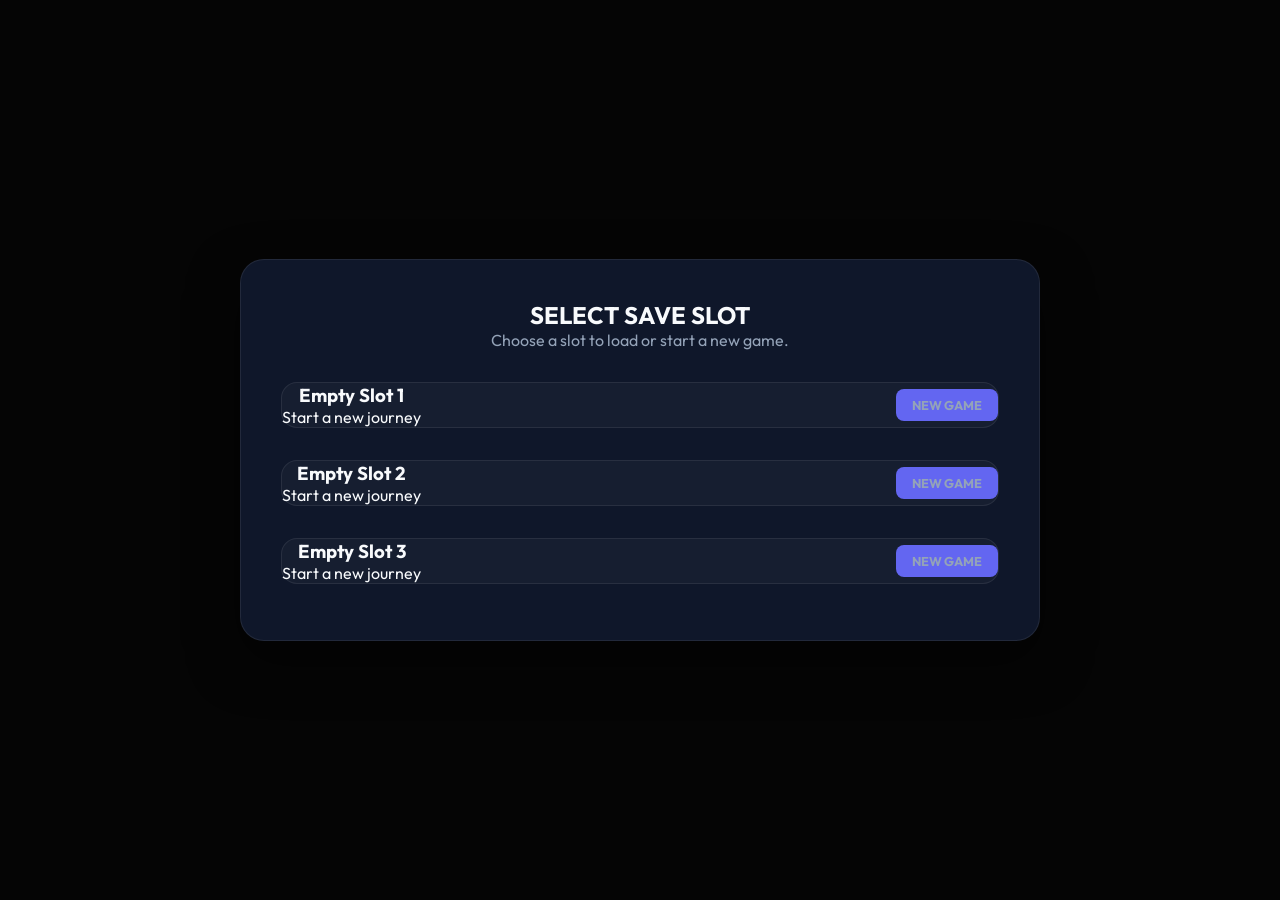
<file: index.html>
<!DOCTYPE html>
<html lang="en">

<head>
    <meta charset="UTF-8" />
    <meta name="viewport" content="width=device-width, initial-scale=1.0" />
    <meta name="description" content="Keyboard Master - A browser-based keyboard clicking game.">
    <title>Keyboard Master</title>
    <link rel="stylesheet" href="style.css" />
    <link rel="preconnect" href="https://fonts.googleapis.com">
    <link rel="preconnect" href="https://fonts.gstatic.com" crossorigin>
    <link href="https://fonts.googleapis.com/css2?family=Outfit:wght@300;400;600;800&display=swap" rel="stylesheet">
</head>

<body>
    <div id="game-container">
        <header>
            <h1>KEYBOARD <span class="highlight">MASTER</span></h1>
            <div id="status-bar">
                <div class="stat-box">
                    <span class="label">Total Presses</span>
                    <span id="total-presses" class="value">0</span>
                </div>
                <div class="stat-box">
                    <span class="label">Presses/Sec</span>
                    <span id="pps" class="value">0.0</span>
                </div>

                <div class="stat-box">
                    <span class="label">Keys Unlocked</span>
                    <span id="keys-unlocked" class="value">1</span>
                </div>
                <div class="stat-box">
                    <span class="label">Global Online</span>
                    <span id="global-online" class="value">Loading...</span>
                </div>
                <!-- Local is usually just 1 (You), but let's pretend -->
                <div class="stat-box">
                    <span class="label">Local Network</span>
                    <span id="local-online" class="value">1</span>
                </div>
            </div>
        </header>

        <main>
            <div id="left-panel">
                <div class="panel upgrades-panel">
                    <h2>
                        Upgrades
                        <button id="view-upgrades-btn">View All</button>
                    </h2>
                    <div id="upgrades-list" class="scroll-list">
                        <!-- Upgrades populated via JS -->
                    </div>
                </div>
            </div>

            <div id="center-panel">
                <div id="key-display">
                    <div class="massive-key" id="main-key">SPACE</div>
                    <div id="floating-text-container"></div>
                </div>
                <div id="active-minigame" class="hidden">
                    <!-- Minigame UI -->
                </div>

                <p class="instruction">Press <span id="target-key-name">SPACE</span> to generate presses!</p>
                <div id="active-keys-list">
                    Active Keys: Space, W, A, S, D
                </div>

                <div class="minigame-selector-panel" id="minigame-selector-panel">
                    <h3>Minigames</h3>
                    <div style="display:flex; gap:10px; margin-top:10px;">
                        <button id="btn-speed" class="challenge-btn">Speed Challenge</button>
                        <button id="btn-reaction" class="challenge-btn">Reaction Test</button>
                    </div>
                    <div id="minigame-status" style="margin-top:5px; color:var(--secondary); font-size:0.9rem;">
                        Ready</div>
                </div>
            </div>

            <div id="right-panel">
                <div class="panel achievements-panel">
                    <h2>
                        Achievements
                        <button id="view-achievements-btn">View All</button>
                    </h2>
                    <div id="achievements-list" class="scroll-list">
                        <!-- Achievements populated via JS -->
                    </div>
                </div>
                <div class="panel leaderboard-panel">
                    <h2>Leaderboard</h2>
                    <div id="leaderboard-list" class="scroll-list">
                        <!-- Leaderboard entries -->
                    </div>
                </div>
            </div>
        </main>

        <div id="corner-counter" class="corner-stat">
            <div class="label">Next Key Unlock</div>
            <div id="corner-progress" style="font-weight:bold; color:var(--accent)">0 / 1000</div>
            <div id="corner-remaining" style="font-size:0.8em; color:var(--text-muted)">1000 to go</div>
        </div>

    </div>

    <!-- OVERLAYS MOVED HERE (Outside game-container) -->

    <div id="minigame-overlay" class="hidden">
        <div class="minigame-content">
            <h2 id="minigame-title">Speed Challenge</h2>
            <p id="minigame-desc">Press as fast as you can!</p>
            <div id="minigame-timer">Time: 10s</div>
            <div id="minigame-score">Score: 0</div>
            <button id="start-minigame-btn">Start</button>
            <div id="minigame-play-area"></div>
        </div>
    </div>

    <!-- Achievement Catalog Modal -->
    <div id="achievement-catalog-overlay" class="hidden">
        <div class="catalog-content">
            <div class="catalog-header">
                <h2>Achievement Catalog</h2>
                <button id="close-catalog-btn">×</button>
            </div>
            <div class="catalog-stats">
                <span>Unlocked: <b id="catalog-unlocked-count">0/0</b></span>
                <div class="progress-bar-bg">
                    <div id="catalog-progress-bar" class="progress-bar-fill"></div>
                </div>
            </div>
            <div id="catalog-grid" class="catalog-grid">
                <!-- Grid items populated by JS -->
            </div>
        </div>
    </div>

    <!-- Upgrade Catalog Modal -->
    <div id="upgrade-catalog-overlay" class="hidden">
        <div class="catalog-content">
            <div class="catalog-header">
                <h2>Upgrade Catalog</h2>
                <button id="close-upgrade-catalog-btn">×</button>
            </div>
            <div id="upgrade-catalog-grid" class="catalog-grid">
                <!-- Grid items populated by JS -->
            </div>
        </div>
    </div>

    <!-- Save Slot Overlay -->
    <div id="save-slot-overlay">
        <div class="minigame-content" style="max-width: 800px;">
            <h2>SELECT SAVE SLOT</h2>
            <p style="color:var(--text-muted); margin-bottom:2rem;">Choose a slot to load or start a new game.</p>
            <div id="save-slots-container" style="display:flex; flex-direction:column; gap:1rem;">
                <!-- Slots populated by JS -->
            </div>
        </div>
    </div>

    <script src="script.js"></script>
</body>

</html>
</file>
<file: style.css>
:root {
  /* Modern Palette */
  --bg-dark: #050505;
  --bg-panel: rgba(20, 20, 25, 0.6);
  --primary: #6366f1;
  /* Indigo */
  --primary-glow: rgba(99, 102, 241, 0.5);
  --secondary: #ec4899;
  /* Pink */
  --secondary-glow: rgba(236, 72, 153, 0.5);
  --accent: #06b6d4;
  /* Cyan */
  --accent-glow: rgba(6, 182, 212, 0.5);

  --text-main: #f8fafc;
  --text-muted: #94a3b8;

  --border-light: rgba(255, 255, 255, 0.08);
  --glass-blur: blur(16px);

  --font-family: 'Outfit', sans-serif;
  --transition: all 0.3s cubic-bezier(0.4, 0, 0.2, 1);
}

* {
  box-sizing: border-box;
  margin: 0;
  padding: 0;
}

body {
  font-family: var(--font-family);
  background-color: var(--bg-dark);
  color: var(--text-main);
  height: 100vh;
  overflow: hidden;
  display: flex;
  flex-direction: column;
  /* subtle grid background */
  background-image:
    linear-gradient(rgba(255, 255, 255, 0.03) 1px, transparent 1px),
    linear-gradient(90deg, rgba(255, 255, 255, 0.03) 1px, transparent 1px),
    radial-gradient(circle at 50% 50%, rgba(99, 102, 241, 0.15), transparent 60%);
  background-size: 50px 50px, 50px 50px, 100% 100%;
}

/* Scrollbar Styling */
::-webkit-scrollbar {
  width: 6px;
}

::-webkit-scrollbar-track {
  background: transparent;
}

::-webkit-scrollbar-thumb {
  background: rgba(255, 255, 255, 0.2);
  border-radius: 3px;
}

::-webkit-scrollbar-thumb:hover {
  background: var(--primary);
}

#game-container {
  display: grid;
  grid-template-rows: auto 1fr;
  height: 100%;
  padding: 1.5rem 2rem;
  gap: 1.5rem;
  max-width: 1600px;
  margin: 0 auto;
  width: 100%;
}

/* HEADER */
header {
  display: flex;
  justify-content: space-between;
  align-items: center;
  padding: 1rem 1.5rem;
  background: var(--bg-panel);
  backdrop-filter: var(--glass-blur);
  border-radius: 1rem;
  border: 1px solid var(--border-light);
  box-shadow: 0 4px 20px rgba(0, 0, 0, 0.2);
}

header h1 {
  font-size: 2rem;
  font-weight: 800;
  letter-spacing: -0.05rem;
  text-transform: uppercase;
  background: linear-gradient(135deg, #fff 0%, var(--text-muted) 100%);
  -webkit-background-clip: text;
  -webkit-text-fill-color: transparent;
  display: flex;
  align-items: center;
  gap: 0.5rem;
}

.highlight {
  background: linear-gradient(135deg, var(--primary) 0%, var(--secondary) 100%);
  -webkit-background-clip: text;
  -webkit-text-fill-color: transparent;
}

#status-bar {
  display: flex;
  gap: 2.5rem;
}

.stat-box {
  display: flex;
  flex-direction: column;
  align-items: flex-end;
}

.stat-box .label {
  font-size: 0.75rem;
  color: var(--text-muted);
  text-transform: uppercase;
  letter-spacing: 0.05rem;
  font-weight: 600;
}

.stat-box .value {
  font-size: 1.5rem;
  font-weight: 700;
  color: var(--text-main);
  text-shadow: 0 0 10px rgba(255, 255, 255, 0.1);
}

/* MAIN LAYOUT */
main {
  display: grid;
  grid-template-columns: 320px 1fr 320px;
  gap: 1.5rem;
  height: 100%;
  overflow: hidden;
  padding-bottom: 1.5rem;
}

#left-panel {
  height: 100%;
  display: flex;
  flex-direction: column;
}

#right-panel {
  height: 100%;
  display: flex;
  flex-direction: column;
  gap: 1.5rem;
}

/* PANELS */
.panel {
  background: var(--bg-panel);
  backdrop-filter: var(--glass-blur);
  border: 1px solid var(--border-light);
  border-radius: 1rem;
  padding: 1.5rem;
  display: flex;
  flex-direction: column;
  overflow: hidden;
  transition: var(--transition);
  box-shadow: 0 4px 6px rgba(0, 0, 0, 0.1);
  flex: 1;
  min-height: 0;
}

.panel:hover {
  border-color: rgba(255, 255, 255, 0.15);
  box-shadow: 0 8px 15px rgba(0, 0, 0, 0.2);
}

.panel h2 {
  font-size: 1.1rem;
  margin-bottom: 1rem;
  padding-bottom: 0.5rem;
  border-bottom: 1px solid var(--border-light);
  color: var(--text-main);
  display: flex;
  justify-content: space-between;
  align-items: center;
  text-transform: uppercase;
  letter-spacing: 0.05em;
}

/* LISTS */
.scroll-list {
  flex: 1;
  overflow-y: auto;
  display: flex;
  flex-direction: column;
  gap: 0.5rem;
  padding-right: 0.25rem;
}

/* UPGRADES & ITEMS */
.upgrade-item,
.achievement-item,
.catalog-item {
  background: rgba(255, 255, 255, 0.03);
  border: 1px solid transparent;
  border-radius: 0.75rem;
  padding: 1rem;
  cursor: pointer;
  transition: var(--transition);
  position: relative;
  overflow: hidden;
}

.upgrade-item::before {
  content: '';
  position: absolute;
  top: 0;
  left: 0;
  width: 100%;
  height: 100%;
  background: linear-gradient(45deg, transparent, rgba(255, 255, 255, 0.03), transparent);
  transform: translateX(-100%);
  transition: 0.5s;
}

.upgrade-item:hover::before {
  transform: translateX(100%);
}

.upgrade-item:hover,
.catalog-item:hover {
  background: rgba(255, 255, 255, 0.06);
  border-color: rgba(255, 255, 255, 0.1);
  transform: translateY(-2px);
  box-shadow: 0 4px 12px rgba(0, 0, 0, 0.2);
}

.upgrade-item h3 {
  font-size: 0.95rem;
  margin-bottom: 0.2rem;
  color: #fff;
}

.upgrade-cost {
  color: var(--accent);
  font-weight: 600;
  font-size: 0.85rem;
  text-transform: uppercase;
}

.upgrade-desc {
  font-size: 0.75rem;
  color: var(--text-muted);
  margin-top: 0.4rem;
  line-height: 1.3;
}

/* CENTER PANEL */
#center-panel {
  display: flex;
  flex-direction: column;
  justify-content: center;
  align-items: center;
  position: relative;
}

/* THE KEY */
#key-display {
  position: relative;
  width: 100%;
  height: 250px;
  display: flex;
  justify-content: center;
  align-items: center;
  margin-bottom: 1rem;
}

.massive-key {
  font-size: 3rem;
  font-weight: 800;
  color: var(--text-main);
  background: rgba(30, 41, 59, 0.8);
  width: 280px;
  height: 120px;
  border-radius: 1.5rem;
  display: flex;
  justify-content: center;
  align-items: center;

  /* 3D Effect */
  box-shadow:
    0 15px 0 #0f172a,
    0 15px 20px rgba(0, 0, 0, 0.4),
    inset 0 2px 0 rgba(255, 255, 255, 0.1);
  border: 1px solid rgba(255, 255, 255, 0.05);

  transition: all 0.1s cubic-bezier(0.4, 0, 0.2, 1);
  user-select: none;
  cursor: pointer;
  position: relative;
  z-index: 10;
}

/* Glowing ring behind key */
.massive-key::after {
  content: '';
  position: absolute;
  top: -5px;
  left: -5px;
  right: -5px;
  bottom: -5px;
  background: linear-gradient(45deg, var(--primary), var(--secondary));
  z-index: -1;
  border-radius: 1.6rem;
  filter: blur(20px);
  opacity: 0.4;
  transition: opacity 0.3s;
}

.massive-key:hover::after {
  opacity: 0.6;
}

.massive-key:active,
.massive-key.pressed {
  transform: translateY(15px);
  box-shadow:
    0 0 0 #0f172a,
    inset 0 5px 10px rgba(0, 0, 0, 0.5);
}

.massive-key:active::after,
.massive-key.pressed::after {
  opacity: 0.8;
  filter: blur(10px);
  top: 0;
  left: 0;
  right: 0;
  bottom: 0;
}

/* Floating Text */
.floating-text {
  position: absolute;
  color: var(--text-main);
  font-weight: 800;
  font-size: 1.8rem;
  pointer-events: none;
  animation: popUp 0.8s forwards cubic-bezier(0.175, 0.885, 0.32, 1.275);
  text-shadow: 0 0 10px var(--primary-glow);
  z-index: 20;
}

@keyframes popUp {
  0% {
    opacity: 0;
    transform: translateY(0) scale(0.5) rotate(-5deg);
  }

  50% {
    opacity: 1;
    transform: translateY(-50px) scale(1.2) rotate(0deg);
  }

  100% {
    opacity: 0;
    transform: translateY(-100px) scale(1);
  }
}

.instruction {
  margin-top: 1rem;
  color: var(--text-muted);
  font-size: 1rem;
  letter-spacing: 0.05em;
  text-transform: uppercase;
  opacity: 0.7;
}

/* Active Keys Display */
#active-keys-list {
  background: rgba(255, 255, 255, 0.03);
  padding: 0.75rem 1.5rem;
  border-radius: 2rem;
  border: 1px solid var(--border-light);
  color: var(--accent);
  font-weight: 600;
  margin-top: 1rem;
  backdrop-filter: blur(10px);
}

/* BUTTONS */
button,
.challenge-btn {
  font-family: var(--font-family);
  border: none;
  outline: none;
  cursor: pointer;
}

.challenge-btn {
  background: linear-gradient(135deg, var(--primary) 0%, #4f46e5 100%);
  color: white;
  padding: 0.8rem 1.5rem;
  font-size: 0.9rem;
  border-radius: 0.75rem;
  font-weight: 600;
  letter-spacing: 0.02em;
  transition: var(--transition);
  box-shadow: 0 4px 12px rgba(99, 102, 241, 0.3);
  text-transform: uppercase;
}

.challenge-btn:hover:not(:disabled) {
  transform: translateY(-2px);
  box-shadow: 0 8px 20px rgba(99, 102, 241, 0.5);
}

#view-upgrades-btn,
#view-achievements-btn {
  background: rgba(255, 255, 255, 0.05) !important;
  border: 1px solid var(--border-light) !important;
  color: var(--text-muted) !important;
  padding: 0.4rem 0.8rem !important;
  border-radius: 0.5rem !important;
  transition: var(--transition);
}

#view-upgrades-btn:hover,
#view-achievements-btn:hover {
  background: rgba(255, 255, 255, 0.1) !important;
  color: #fff !important;
}

/* MINIGAME & OVERLAYS */
#minigame-selector-panel {
  background: transparent;
  border: none;
  padding: 0;
  margin-top: 2rem;
}

#minigame-selector-panel h3 {
  margin-bottom: 1rem;
  font-size: 0.8rem;
  opacity: 0.5;
}

.minigame-content,
.catalog-content {
  background: #0f172a;
  border: 1px solid var(--border-light);
  border-radius: 1.5rem;
  padding: 2.5rem;
  box-shadow: 0 20px 50px rgba(0, 0, 0, 0.5);
  position: relative;
  max-width: 600px;
  width: 90%;
  text-align: center;
}

.catalog-content {
  max-width: 900px;
  height: 85vh;
  display: flex;
  flex-direction: column;
  text-align: left;
}

/* Catalog Grid */
.catalog-grid {
  display: grid;
  grid-template-columns: repeat(auto-fill, minmax(180px, 1fr));
  gap: 1rem;
  overflow-y: auto;
  padding: 1rem;
}

.catalog-item {
  background: rgba(255, 255, 255, 0.02);
  display: flex;
  flex-direction: column;
  align-items: center;
  text-align: center;
}

.catalog-item.unlocked {
  background: rgba(99, 102, 241, 0.1);
  border-color: var(--primary);
  box-shadow: 0 0 15px rgba(99, 102, 241, 0.1);
}

.catalog-icon {
  font-size: 2.5rem;
  margin-bottom: 1rem;
}

.catalog-header h2 {
  font-size: 1.8rem;
  color: #fff;
}

/* OVERLAY SYSTEM */
#save-slot-overlay,
#minigame-overlay,
#achievement-catalog-overlay,
#upgrade-catalog-overlay {
  position: fixed;
  top: 0;
  left: 0;
  width: 100%;
  height: 100%;
  z-index: 200;
  display: flex;
  justify-content: center;
  align-items: center;
}

#save-slot-overlay {
  background-color: #050505 !important;
  /* Solid background hiding everything */
  z-index: 10000 !important;
  /* Highest priority */
}

#minigame-overlay,
#achievement-catalog-overlay,
#upgrade-catalog-overlay {
  background: rgba(5, 5, 5, 0.95);
  backdrop-filter: blur(10px);
}

.save-slot {
  background: rgba(255, 255, 255, 0.03);
  border: 1px solid var(--border-light);
  border-radius: 1rem;
  margin-bottom: 1rem;
  cursor: pointer;
  transition: var(--transition);
  display: flex;
  align-items: center;
  justify-content: space-between;
}

.save-slot:hover {
  background: rgba(255, 255, 255, 0.06);
  border-color: var(--primary);
  transform: scale(1.01);
}

.slot-name-display {
  color: #fff;
  font-size: 1.2rem;
}

.slot-action {
  background: var(--primary);
  color: #fff;
  padding: 0.5rem 1rem;
  border-radius: 0.5rem;
  font-size: 0.8rem;
  font-weight: bold;
}

/* PROGRESS BARS */
.progress-bar-bg {
  background: rgba(255, 255, 255, 0.1);
  height: 8px;
  border-radius: 4px;
  overflow: hidden;
}

.progress-bar-fill {
  background: linear-gradient(90deg, var(--primary), var(--secondary));
  height: 100%;
  transition: width 0.5s ease;
}

/* CORNER NOTIFICATIONS */
#corner-counter {
  background: rgba(15, 23, 42, 0.9);
  border: 1px solid var(--border-light);
  border-left: 3px solid var(--accent);
  backdrop-filter: blur(10px);
  border-radius: 0.5rem;
  box-shadow: 0 5px 15px rgba(0, 0, 0, 0.3);
}

/* UTILITY */
.hidden {
  display: none !important;
}

/* MINIGAME PLAY AREA */
#minigame-play-area {
  display: flex;
  justify-content: center;
  flex-wrap: wrap;
  gap: 1rem;
  margin-top: 2rem;
}

.rhythm-target {
  width: 70px;
  height: 70px;
  border: 3px solid rgba(255, 255, 255, 0.2);
  border-radius: 50%;
  display: flex;
  justify-content: center;
  align-items: center;
  font-weight: 800;
  transition: all 0.2s cubic-bezier(0.175, 0.885, 0.32, 1.275);
  background: rgba(255, 255, 255, 0.05);
  font-size: 1.5rem;
}

.rhythm-target.hit {
  background: var(--primary);
  border-color: var(--primary);
  box-shadow: 0 0 20px var(--primary-glow);
  transform: scale(1.1);
}

.rhythm-target.miss {
  background: #ef4444;
  border-color: #ef4444;
  animation: shake 0.3s;
}

@keyframes shake {

  0%,
  100% {
    transform: translateX(0);
  }

  25% {
    transform: translateX(-5px);
  }

  75% {
    transform: translateX(5px);
  }
}


#corner-counter {
  position: fixed;
  bottom: 2rem;
  right: 2rem;
  padding: 1rem;
  z-index: 100;
  min-width: 150px;
  text-align: right;
}
</file>
